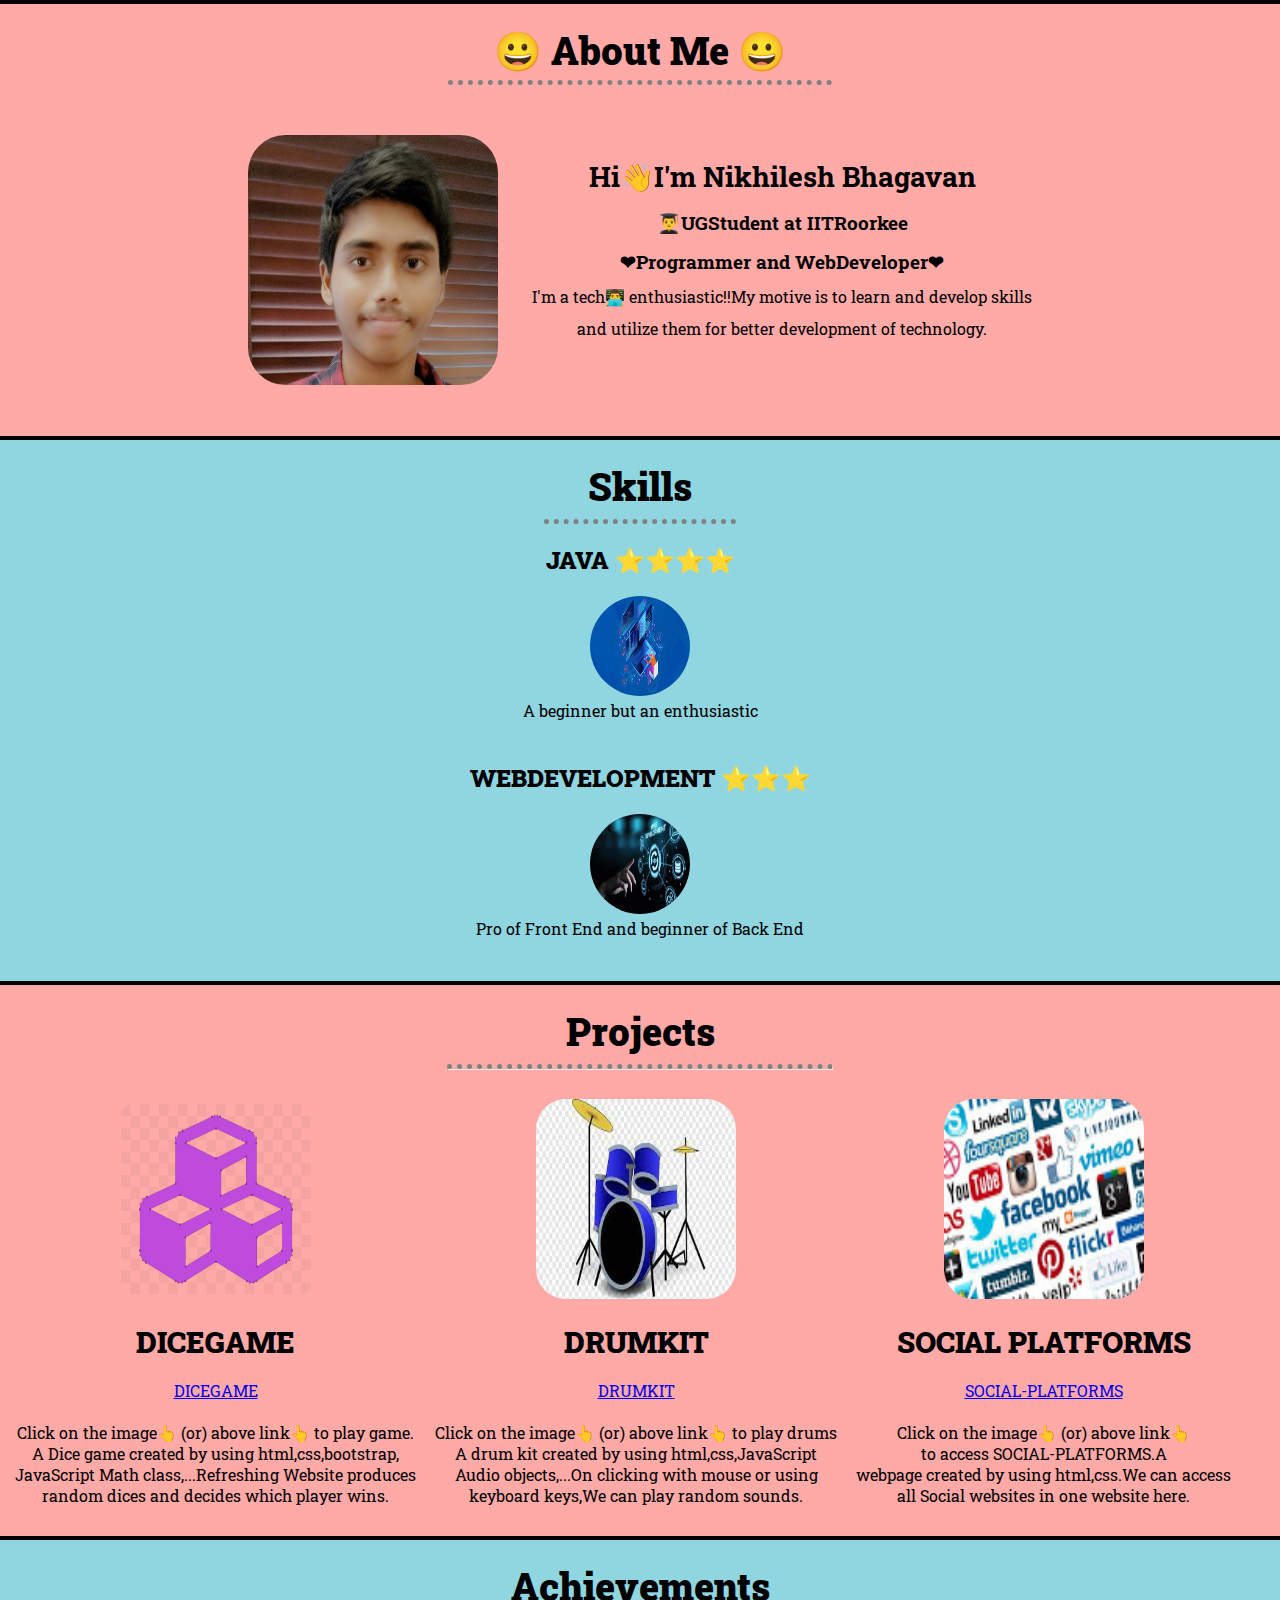
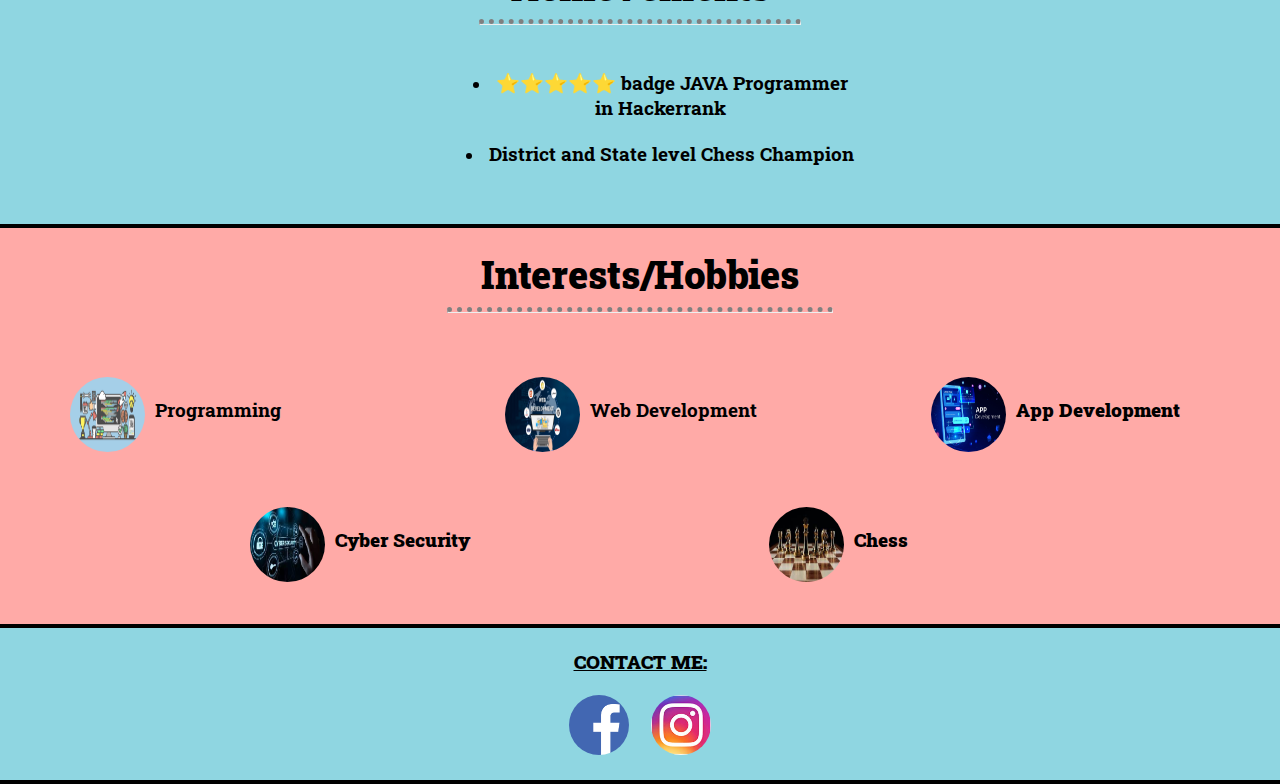
<file: index.html>
<!DOCTYPE html>
<html>
<head>

<title>Nikhilesh Personal Site</title>
<link rel="icon" href="images/favcon.jpg">
<link href="https://fonts.googleapis.com/css2?family=New+Tegomin&display=swap" rel="stylesheet">
<link rel="stylesheet" href="stylesheet.css">
<link href="https://fonts.googleapis.com/css2?family=Roboto+Slab&display=swap" rel="stylesheet">
<meta name="viewport" content="width=device-width,initial-scale=1.0">
</head>
<body>
<div class="suzuki"><hr class="marg"><br>
<h1><big><b><span class="say">😀 About Me 😀</span></b></big></h1><hr class="fir">

<div id="first">
<div class="inevit">
<img src="images/profilepic.jpeg" alt="image can't be displayed" title="profile pic" class="firimg"></div>
<div class="inevit" id="netopa"><p class="top"><big><big><big><b><span class="say">Hi👋I'm Nikhilesh Bhagavan</span></b></big></big></big><br>
<span class="say"><big><b>👨‍🎓UGStudent at IITRoorkee</b></big></span><br>
<span class="say"><big><b>❤Programmer and WebDeveloper❤</b></big></span><br>
<span class="say">I'm a tech👨‍💻 enthusiastic!!My motive is to learn and develop skills<br> and utilize them for better development of technology.</span></p></div>
</div>
<hr class="marg"></div>
<div id="skills"><br>
<h1><big><b><span class="say">Skills</span></b></big></h1>
<hr class="ser">
<div>
<h2><b><span class="say">JAVA ⭐️⭐️⭐️⭐️</span></b></h2>
<!--<img src="[data-uri]" 
alt="image can't be displayed" class="skillsimg">-->
<img src="images/java.jpg" alt="image can't be displayed" class="skillsimg">
<br>
<span class="say">A beginner but an enthusiastic</span><br>
<br>
</div>
<div>
<h2><b><span class="say">WEBDEVELOPMENT ⭐️⭐️⭐️</span></b></h2>
<img src="images/artint.jpg" alt="image can't be displayed" class="skillsimg">
<br><span class="say">Pro of Front End and beginner of Back End</span><br><br><br>
</div>
<hr class="marg">
</div>

<div id="projects"><br>
<h1><big><b><span class="say">Projects</span></b></big></h1>
<hr class="hor"><br>
<div class="evit ek">
<a href="DICEGAME.html" target="blank"><img src="images/projico.png" alt="image can't be displayed" title="dicegame"></a>

<h2><big><b><span class="say">DICEGAME</span></b></big></h2>
<a href="DICEGAME.html" target="blank">DICEGAME</a>
<br><br>
<span class="say">Click on the image👆 (or) above link👆 to play game.<br>
A Dice game created by using html,css,bootstrap,<br>
JavaScript Math class,...Refreshing Website produces<br>
 random dices and decides which player wins.</span>


</div>
<div class="evit do">
<a href="drums.html" target="blank" ><!--<img src="[data-uri]"
alt="image can't be displayed" title="drumkit">-->
<img src="images/deram.jpg" alt="image can't be displayed" title="drumkit"></a>
<h2><big><b><span class="say">DRUMKIT</span></b></big></h2>
<a href="drums.html" target="blank" >DRUMKIT</a>
<br><br>
<span class="say">Click on the image👆 (or) above link👆 to play drums<br>
A drum kit created by using html,css,JavaScript<br>
Audio objects,...On clicking with mouse or using <br>
keyboard keys,We can play random sounds.</span>
</div>
<div class="evit theen">
<a href="social media.html"><img src="images/unnamed.jpg" alt="image can't be displayed" title="social platforms">
</a>
<h2><big><b><span class="say">SOCIAL PLATFORMS</span></b></big></h2>
<a href="social media.html">SOCIAL-PLATFORMS</a>
<br><br>
<span class="say">Click on the image👆 (or) above link👆 <br>to access SOCIAL-PLATFORMS.A <br>
webpage created by using html,css.We can access<br>
 all Social websites in one website here.</span><br>
 
</div>
<hr class="marg"></div>
<div id="achievements">
<br>
<h1 id="can"><big><b><span class="say">Achievements</span></b></big></h1>
<hr class="sor"><br>
<ul>
<li><big><b><span class="say">⭐️⭐️⭐️⭐️⭐️ badge JAVA Programmer<br> in Hackerrank</span></b></big></li><br>
<li><big><b><span class="say">District and State level Chess Champion</span></b></big></li>


</ul><br><br>
</div>
<hr class="marg">
<div id="interests"><br>
<h1><big><b><span class="say">Interests/Hobbies</span></b></big></h1>
<hr class="hor"><br>

<div class="inevit tear"><big><b><img src="images/programming.png" alt="image can't be displayed" title="programming" class="scruti"><span class="say">Programming</span></b></big></div>
<div class="inevit tear wear"><big><b><img src="images/webdevelopment.jpeg" alt="image can't be displayed" title="programming" class="scruti trauma"><span class="traumize say">Web Development</span><b></big></div>
<div class="inevit tear sear"><big><b><img src="images/appdevelopment.jpg" alt="image can't be displayed" title="programming" class="scruti frauma"><span class="fraumize say">App Development</span></b></big></div><br>
<div class="inevit tear hear fear"><big><b><img src="images/cybersecurity.jpg" alt="image can't be displayed" title="programming" class="scruti hrauma"><span class="hraumize say">Cyber Security</span></b></big></div>
<div class="inevit tear hear"><big><b><img src="images/chill.jpg" alt="image can't be displayed" title="programming" class="scruti scrutinize"><span class="hell say">Chess</span></b></big></div>
<br><br><br>
<hr class="marg"></div>


<div id="foot"><br>
<h3><b><u><span class="say">CONTACT ME:</span></u></b></h3>
<table align="center" cellspacing="20px">
<tr><td>
<!--  <a href="https://www.facebook.com/nikhilesh.bhagavan/" target="blank"><img src="[data-uri]" class="faccon"></a>
-->
<a href="https://www.facebook.com/nikhilesh.bhagavan/" target="blank"><img src="images/fb.png" alt="image can't be displayed" title="facebook" id="get"></a>
</td><td>
<a href="https://www.instagram.com/n1kh1lesh/" target="blank"><img src="images/instagram.jpg" id="second"></a>
</td>
</tr></table>
<hr class="marg">
</div>

</body>
</html>
</file>
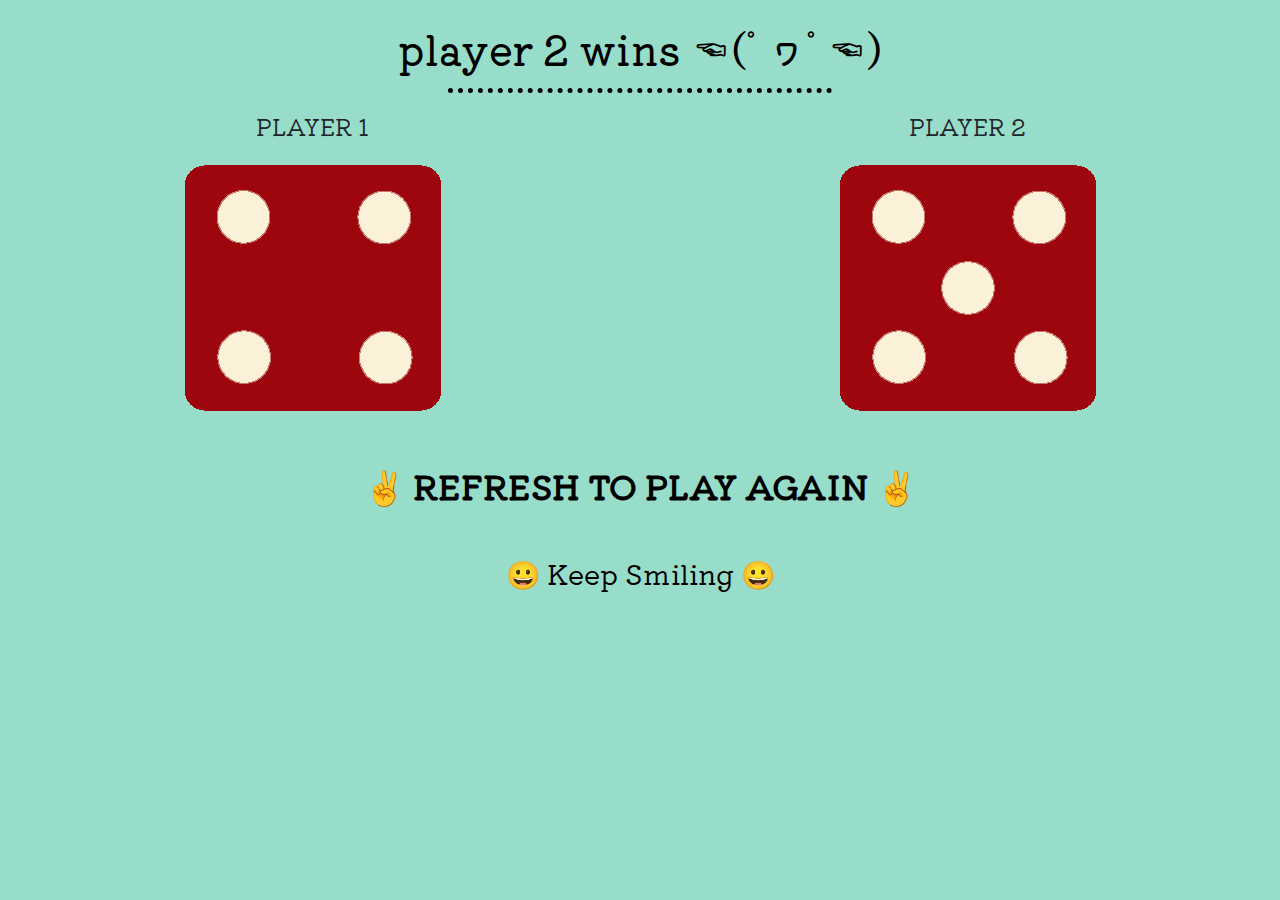
<file: DICEGAME.html>
<html>
<head>
<title>DICEGAME</title>
<link rel="stylesheet" href="https://maxcdn.bootstrapcdn.com/bootstrap/4.0.0/css/bootstrap.min.css" integrity="sha384-Gn5384xqQ1aoWXA+058RXPxPg6fy4IWvTNh0E263XmFcJlSAwiGgFAW/dAiS6JXm" crossorigin="anonymous">
<link href="https://fonts.googleapis.com/css2?family=Kiwi+Maru&display=swap" rel="stylesheet">

<link rel="icon" href="images/projico.png">
<style>
body{
	font-family: 'Kiwi Maru', serif;
	background-color:#98ddca;
	text-align:center;
}
h1{
	text-align:center;
	color:black;
}
hr{
	width:30%;
	border-style:none;
	border-top-style:dotted;
	background-color:#98ddca;
	border-top-width:5px;
	border-top-color:black;;
	
}
div{
	text-align:center;
	padding:0px;
	border-color:#864000;
	
}
.kingdom{
      margin-top:30px;
	  color:black;
}
.tell:hover{
	color:#864000;
}
.hello{
	padding:0px 0px;
}



	</style>


</head>
<body><br>
<h1 class="tell"><b><big>Refresh Me!!<big></b></h1>
<hr class="tell">
<div class="row">
<div class="col-md-6">

<p><span class="tell">PLAYER 1</span><p>
<img src="images/dice6.png" alt="image can't be displayed" class="firstimg">
</div>
<div class="col-md-6 hello">

<p><span class="tell">PLAYER 2</span></p>
<img src="images/dice6.png" alt="image can't be displayed" class="secondimg">
</div>
</div>
	<p class="kingdom"><big><span class="tell"><big><b>✌ REFRESH TO PLAY AGAIN ✌</b></big><br><br>
		    😀 Keep Smiling 😀</span></big></p>


<script>










var a=Math.floor(Math.random()*6)+1;
var b=Math.floor(Math.random()*6)+1;


var intal="images/dice"+a+".png";
for(var i=1;i<=6;i++)
{
	if(a==i)
	{    
	      
	     
		document.querySelector(".firstimg").setAttribute("src",intal);
		break;
	}
}
for(var m=1;m<=6;m++)
{
	if(b==m)
	{  
	
		var final="images/dice"+b+".png";
		
		document.querySelectorAll("img")[1].setAttribute("src",final);
		break;
	}
}
	if(a>b)
	{
			document.querySelector("h1").innerHTML="(☞ﾟヮﾟ)☞ player 1 wins";
	}
	if(a===b)
	{
		document.querySelector("h1").innerHTML="(☞ﾟヮﾟ)☞ draw ☜(ﾟヮﾟ☜)";
	}
	if(a<b)
	{
		document.querySelector("h1").innerHTML="player 2 wins ☜(ﾟヮﾟ☜)";
	}
	</script>
	

</body>
</html>
</file>
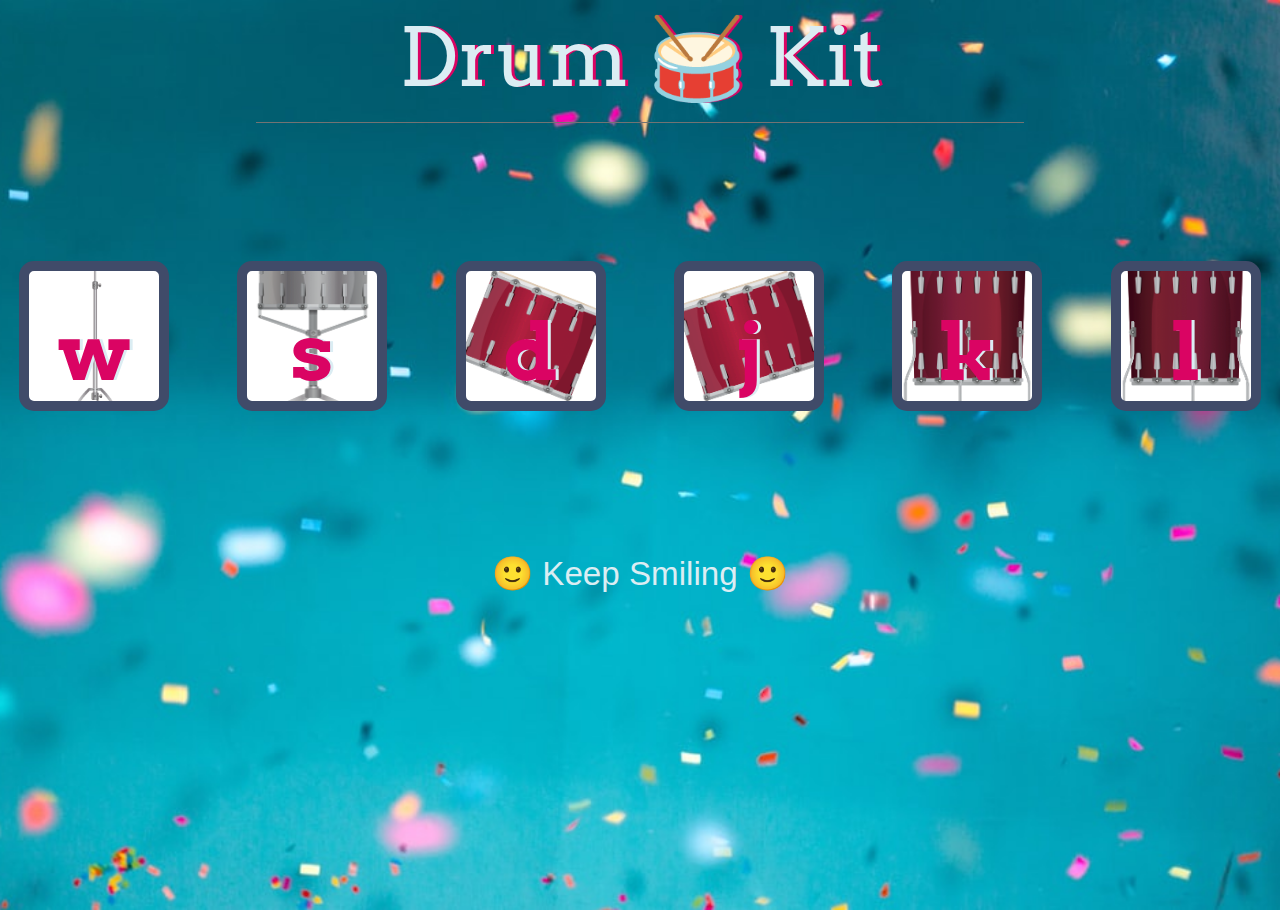
<file: drums.html>
<html>

<head>
  
  <title>Drum Kit</title>
  <link rel="icon" href="images/drumco.png">
  <link rel="stylesheet" href="https://maxcdn.bootstrapcdn.com/bootstrap/4.0.0/css/bootstrap.min.css" integrity="sha384-Gn5384xqQ1aoWXA+058RXPxPg6fy4IWvTNh0E263XmFcJlSAwiGgFAW/dAiS6JXm" crossorigin="anonymous">
  <link href="https://fonts.googleapis.com/css?family=Arvo" rel="stylesheet">
  <style>
  body {
  text-align: center;
  background-color: #283149;
 /* background-image:url("[data-uri]");
 */
/* background-image:url("https://images.unsplash.com/photo-1513151233558-d860c5398176?ixlib=rb-1.2.1&ixid=MnwxMjA3fDB8MHxleHBsb3JlLWZlZWR8MXx8fGVufDB8fHx8&auto=format&fit=crop&w=600&q=60");
 */
	  background-image:url("images/nice.jpg");
  background-repeat:no-repeat;
  background-position:center;
  height:100%;
  background-size:cover;
}

h1 {
  font-size: 5rem;
  color: #DBEDF3;
  font-family: "Arvo", cursive;
  text-shadow: 3px 0 #DA0463;
	margin-top:10px;

}

footer {
  color: #DBEDF3;
  font-family: sans-serif;
}

.w {
background-image: url("images/crash.png");

height:100%;
  
  background-position: center;
  background-repeat: no-repeat;
  background-size: cover;

}



.s {
background-image: url("images/snare.png");


height:100%;
  background-position: center;
  background-repeat: no-repeat;
  background-size: cover
}

.d {
background-image: url("images/tom1.png");


height:100%;
  background-position: center;
  background-repeat: no-repeat;
  background-size: cover
}

.j {
background-image: url("images/tom2.png");


height:100%;
  background-position: center;
  background-repeat: no-repeat;
  background-size: cover
}

.k {
background-image: url("images/tom3.png");


height:100%;
  background-position: center;
  background-repeat: no-repeat;
  background-size: cover
}

.l {
background-image: url("images/tom4.png");


height:100%;
  background-position: center;
  background-repeat: no-repeat;
  background-size: cover
}

.set {
  margin: 10% auto;
}

.game-over {
  background-color: red;
  opacity: 0.8;
}

.pressed {
  box-shadow: 0 3px 4px 0 #DBEDF3;
  opacity: 0.5;
}

.red {
  color: red;
}

.drum {
  outline: none;
  border: 10px solid #404B69;
  font-size: 5rem;
  font-family: 'Arvo', cursive;
  line-height: 2;
  font-weight: 900;
  color: #DA0463;
  text-shadow: 3px 0 #DBEDF3;
  border-radius: 15px;
  display: inline-block;
  width: 150px;
  height: 150px;
  text-align: center;
  margin: 10px;
  background-color: white;
}
.pressed{
	box-shadow:0 3px 4px 0 #DBEDF3;
	opacity:0.5;
}
	  .col-lg-2,.col-md-4,.col-sm-6{
		  text-align:center;
		  margin:0 auto;
	  }
	  

  
  </style>
</head>

<body>

  <h1 id="title">Drum 🥁 Kit</h1>
	<hr noshade style="width:60%;">
  <div class="set">
	  <div class="row">
		  <div class="col-lg-2 col-md-4 col-sm-6">
    <button class="w drum">w</button>
		  </div>
		  <div class="col-lg-2 col-md-4 col-sm-6">
    <button class="s drum">s</button>
		  </div>
		  <div class="col-lg-2 col-md-4 col-sm-6">
			  <button class="d drum">d</button></div>
		  
		  <div class="col-lg-2 col-md-4 col-sm-6">
		  <button class="j drum">j</button></div>
	  <div class="col-lg-2 col-md-4 col-sm-6">
		  <button class="k drum">k</button></div>
		  <div class="col-lg-2 col-md-4 col-sm-6">
			  <button class="l drum">l</button></div>
	  </div>
  </div>

 <footer>
    <big><big><big><big>🙂 Keep Smiling 🙂</big></big></big></big>
  </footer>

  <script>
  


for(var i=0;i<document.querySelectorAll(".drum").length;i++)
{      
	
	document.querySelectorAll(".drum")[i].addEventListener("click",function ()
	{
		 
		set(this.innerHTML);
		anime(this.innerHTML);
		
	}
	);
	

document.addEventListener("keypress",function (event)
	{
		 
		
	set(event.key);
	
	
		
		
	}
	);

		
		
	
}
function set(str)
{
	switch(str){
		case "w":
	    
		var audio=new Audio("sounds/music1.mp3");
		audio.play();
		break;
		
		case "s":
		var audio=new Audio("sounds/snare.mp3");
		audio.play();
		break;
		case "d":
		var audio=new Audio("sounds/tom-1.mp3");
		audio.play();
		break;
		case "j":
		var audio=new Audio("sounds/tom-2.mp3");
		audio.play();
		break;
		case "k":
		var audio=new Audio("sounds/tom-3.mp3");
		audio.play();
		break;
		case "l":
		var audio=new Audio("sounds/tom-4.mp3");
		audio.play();
		break;
	
		}
}



function anime(setbut)
{    
    
	var but=document.querySelector("."+setbut);
	but.classList.toggle("pressed");
	setTimeout(function ()
	{    
		but.classList.toggle("pressed");
	}
	,100);
}


  </script>
  
</body>
 

</html>
</file>
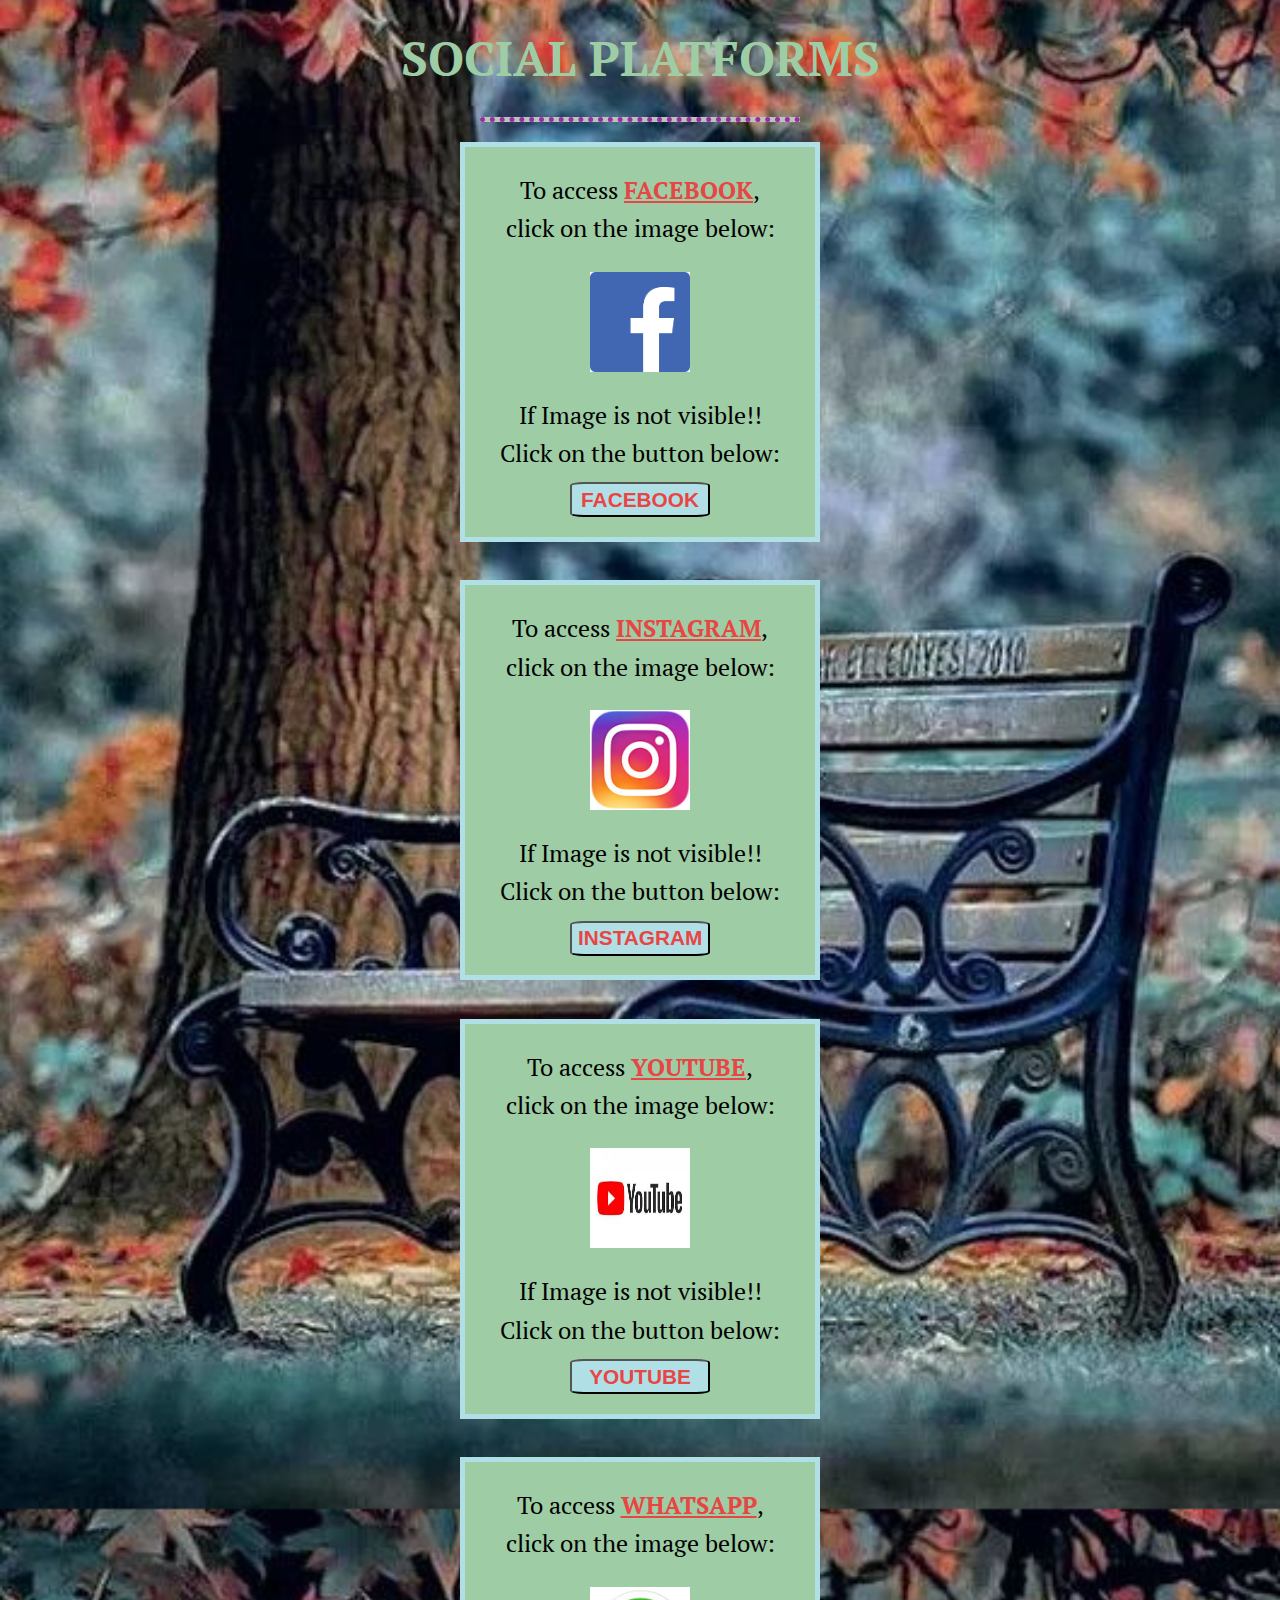
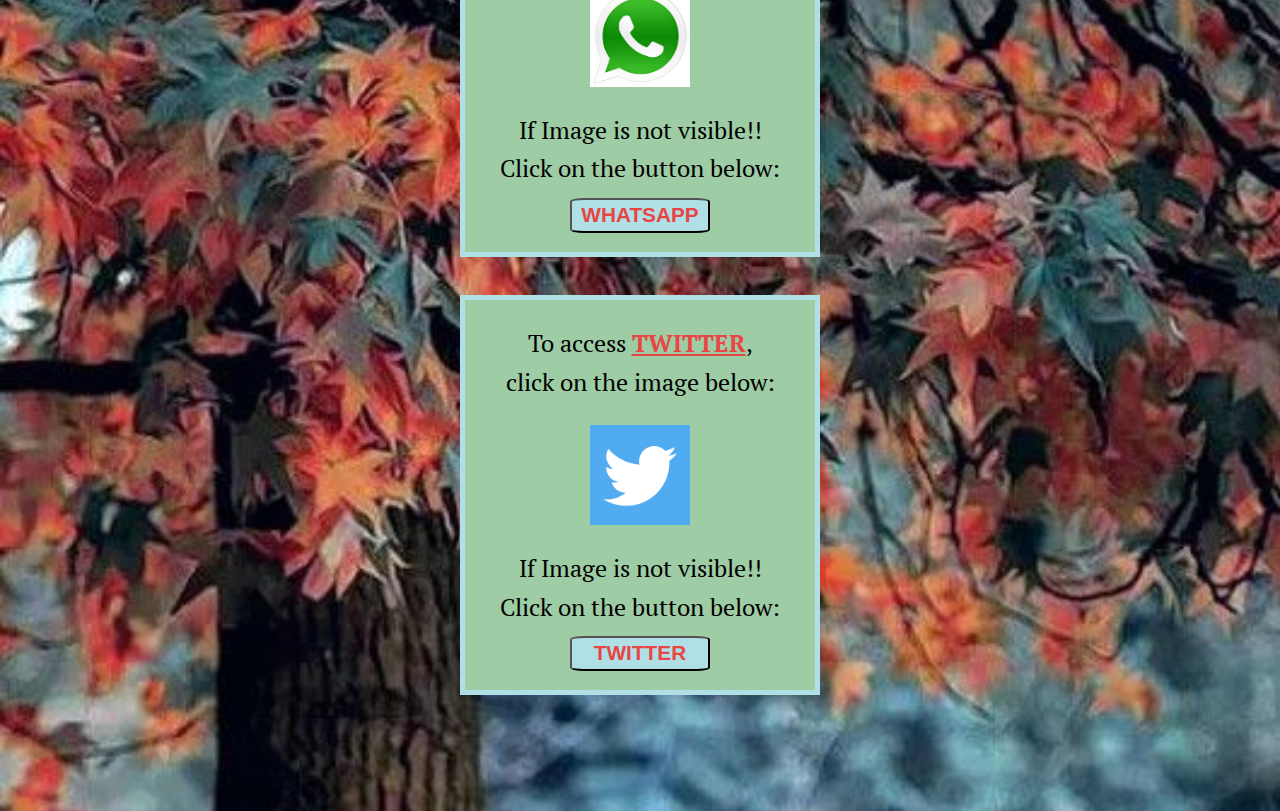
<file: social media.html>
<html>
<head>
	<title>
	social media
	</title>

	<link rel="icon" href="images/favicon (2).png">
	<link href="https://fonts.googleapis.com/css2?family=New+Tegomin&display=swap" rel="stylesheet">
	<link href="https://fonts.googleapis.com/css2?family=Lora:ital@1&display=swap" rel="stylesheet">
	<link href="https://fonts.googleapis.com/css2?family=Lora:ital@1&family=PT+Serif:ital@1&display=swap" rel="stylesheet">
	<link href="https://fonts.googleapis.com/css2?family=Lora:ital@1&family=PT+Serif:ital@0;1&display=swap" rel="stylesheet">
	<meta name="viewport" content="width=device-width,initial-scale=1.0">
</head>

<body>

<style>
body
{   font-size:1.5rem;
	background-color:silver;
	margin:0;
	text-align:center;
	font-family: 'New Tegomin', serif;
	font-family: 'Lora', serif;
	font-family: 'PT Serif', serif;
	font-family: 'PT Serif', serif;
	line-height:1.6;
	background-image: url("images/bgimg.jpg");
	height:100%;
	background-position:center;
	background-repeat:no repest;
	background-size:cover;
}
.rot{
   tranform:rotate(45deg);
   }
   
h1{  
    font-weight:bold;
   color:#9ecca4;
	margin-bottom:0;
	padding:20px;
	
}
hr{
	margin:0 auto 20px auto;
	border:none;
	border-top-style:dotted;
	border-top-width:5px;
	border-top-color:#93329e;
	width:25%;
	background-color:silver;
}
div
{    
background-color:#9ecca4;
     width:350px;
      height:390px;
	border:5px solid powderblue;


	
}
img{ 
height:100px;
width:100px;
background-color:white;
		
}
span{
	font-weight:bold;
	color:#E84545;
	text-decoration:underline;
}
.heaven
{    height:35px;
width:140px;
font-size:1.3rem;
	background-color:powderblue;
	border-radius:10%;
	margin-top:10px;
}

.heaven:hover
{
	
	background-color:#E4D3CF;
}

	
.new{
	background-color:#9ecca4;
}
.old{
	border-radius:100%;
	background-color: #9ecca4;
}
a{
text-decoration:none;
}
@media(max-width:900px){
div{

margin:20px auto;
}
}
.hello{
background-color:#9ecca4;
}




</style>
<h1>SOCIAL PLATFORMS</h1>
<center><hr noshade></center>

<center><div class="first">
<p>To access <span>FACEBOOK</span>,
<br> click on the image below:</p>
<a href="https://www.facebook.com/" target="blank"><img src="images/fb.png" alt="image can't be displayed" title="facebook" class="hello"></a>
<p>If Image is not visible!!<br>
   Click on the button below:<br>
  <button type="button" class="heaven"> <a href="https://www.facebook.com/" target="blank"><b><font color="#E84545">FACEBOOK</font></b></a></button>
</div><br>

<div class="second">
<p>To access <span>INSTAGRAM</span>,
<br> click on the image below:</p>
<!--<a href="https://www.instagram.com/" target="blank"><img src="[data-uri]" alt="image can't be displayed" title="Instagram" class="new"></a>
-->
<a href="https://www.instagram.com/" target="blank"><img src="images/instagram.jpg" alt="image can't be displayed" title="Instagram" class="hello"></a>
<p>If Image is not visible!!<br>
   Click on the button below:<br>
    <button type="button" class="heaven"> <a href="https://www.instagram.com/" target="blank"><b><font color="#E84545">INSTAGRAM</font></b></a></button>
</div>


<br>


<div class="third">
<p>To access <span>YOUTUBE</span>,
<br> click on the image below:</p>
<!--<a href="https://youtube.com/" target="blank"><img class="rot" src="https://cdn.vox-cdn.com/thumbor/0kpe316UpZWk53iw3bOLoJfF6hI=/0x0:1680x1050/1400x1400/filters:focal(706x391:974x659):format(gif)/cdn.vox-cdn.com/uploads/chorus_image/image/56414325/YTLogo_old_new_animation.0.gif" alt="image can't be displayed" title="youtube"></a>
-->
<a href="https://youtube.com/" target="blank"><img src="images/youtube.png" alt="image can't be displayed" title="Youtube" class="hello"></a>
<p>If Image is not visible!!<br>
   Click on the button below:<br>
    <button type="button" class="heaven"> <a href="https://youtube.com/" target="blank"><b><font color="#E84545">YOUTUBE</font></b></a></button></div>
<br>
<div class="fourth">
<p>To access <span>WHATSAPP</span>,
<br> click on the image below:</p>
<!--<a href="https://www.whatsapp.com/" target="blank"><img src="[data-uri]" alt="image can't be displayed" title="whatsapp" class="old"></a>
-->
<a href="https://www.whatsapp.com/" target="blank"><img src="images/wtsapp.png" alt="image can't be displayed" title="WhatsApp" class="hello"></a>

<p>If Image is not visible!!<br>
   Click on the button below:<br>
    <button type="button" class="heaven"> <a href="https://www.whatsapp.com/" target="blank"><b><font color="#E84545">WHATSAPP</font></b></a></button></div>
<br>
<div class="fifth">
<p>To access <span>TWITTER</span>,
<br> click on the image below:</p>
<!--<a href="https://twitter.com/?lang=en" target="blank"><img src="[data-uri]" alt="image can't be displayed" title="Instagram" class="new"></a>
-->
<a href="https://twitter.com/?lang=en" target="blank"><img src="images/twitter.png" alt="image can't be displayed" title="Twitter"></a>

<p>If Image is not visible!!<br>
   Click on the button below:<br>
    <button type="button" class="heaven"> <a href="https://twitter.com/?lang=en" target="blank"><b><font color="#E84545">TWITTER</font></b></a></button>
</div>


<br>

<br><br>
</div></center>


</body>
</file>
<file: stylesheet.css>
body{
	margin:0px;
	font-family:'New Tegomin', serif;
	font-family: 'Roboto Slab', serif;
}
h1{
	text-align:center;
	margin-bottom:0px;
	margin-top:0px;
	
}
.fir{
	border-style:none;
	border-top-style:dotted;
	border-top-width:5px;
	width:30%;
	margin-top:5px;
	
	
}



#first{
	text-align:center;
	margin-top:50px;
	margin-bottom:25px;
	
	
	
}
.firimg{
	height:250px;
	width:250px;
	border-radius:15%;
	
	
}

img{
	height:200px;
	width:200px;
	border-radius:15%;
	
	
}
#second{
	text-align:center;
	
}
#sec{
	border-style:none;
	border-top-style:dotted;
	border-top-width:5px;
	width:20%;
	margin-top:5px;
}
#skills{
	text-align:center;
	
}
.skillsimg{
	height:100px;
	width:100px;
	border-radius:100%;
	margin-left:0px;
}
.ser{
	border-style:none;
	border-top-style:dotted;
	border-top-width:5px;
	width:15%;
}
.sor{
	broder-style:none;
	border-top-style:dotted;
	border-top-width:5px;
	width:25%;
}
ul{
	text-align:center;
	list-style-position:inside;
}
.hor{
	broder-style:none;
	border-top-style:dotted;
	border-top-width:5px;
	width:30%;
}
#change{
	position:relative;
	right:45px;
}
tr,td{
	text-align:center;
}
.faccon{
	height:100px;
	width:100px;
	border-radius:100%;
}
#second,#get{
	height:60px;
	width:60px;
	border-radius:100%;
	
}
h3{
	text-align:center;
	
	margin-bottom:0px;
	margin-top:0px;
	}
.inevit{
	display:inline-block;
	text-align:center;
	
}
.evit{
	display:inline-block;
	text-align:center;
	margin-left:15px;
}

.top{
	position:relative;
	bottom:50px;
	
	line-height:2;
}
#netopa{
	margin-left:30px;
	
	
}
.scruti{
	height:75px;
	width:75px;
	border-radius:100%;
	margin-right:10px;
	position:relative;
	top:35px;
	
}
.tear{
	margin:0 70px;;
}
.hear{
	margin:0 200px;
	margin-top:50px;
	
}
.fear{
	margin-left:250px;
	margin-right:95px;
}
.evit{
	margin-bottom:30px;
}
#interests{
	margin-bottom:65px;
}
.wear{
	margin-left:150px;
}
.sear{
	margin-left:100px;
}
.say{
	margin:40px auto;
	
}
.suzuki,#projects{
	
	background-color:#ffaaa7;
	
}
#skills{
	background-color:#8fd6e1;
}
.marg{
	margin:0px;
	border:2px solid black;
}
#achievements{
	background-color:#8fd6e1;
}
.hear{
	margin-bottom:30px;
}
#interests{
	background-color:#ffaaa7;
	margin-bottom:0px;
}
#foot{
	background-color:#8fd6e1;
}

.evit:hover{
	border-radius:10%;
	background-color:#dbf6e9;
	
}
.say:hover{
	color:#864000;
}
@media only screen and  (max-width:800px)
{   .fir{
	width:50%;
}
	.inevit{
	display:block;
	margin:0 auto;
	}
	.firimg{
	
	margin:0 auto;
	
	}
	.top{
	position:initial;
	}
	#netopa{
	position:initial;
	margin:0 auto;
	}
	ul{
	padding-left:0px;}
	
	.do{
	
	background-color:#8fd6e1;
	}
}

@media only screen and (max-width:1200px)
{   .scruti{
	height:75px;
	width:75px;
	border-radius:100%;
	margin-right:15px;
	position:relative;
	top:35px;
}
	.evit{
	display:block;
	margin:20px auto 40px;
	}
	.tear{
	display:block;
	margin:0 auto;
	margin-bottom:20px;
	}
	.sear{
	margin-bottom:0;
	}
	.scrutinize{
	position:relative;
	right:40px;
	}
	.hell{
	position:relative;
	right:37px;
	}
	.trauma{
	position:relative;
	left:20px;
	
	}
	.traumize{
	position:relative;
	left:18px;
	
	}
	.frauma{
	position:relative;
	left:15px;
	}
	.fraumize{
	position:relative;
	left:14px;
	}
	
	.hraumize{
	position:relative;
	left:10px;
	}
	
}

@media (max-width:500px)
{
	.fir,.ser,.hor,.sor,.hor{
	width:75%;}
	
}
@media (min-width:700px)
and (max-width:1100px)
{   body{
	font-size:1.5rem;
}
	.scrutinize{
	position:relative;
	right:60px;
	}
	.top {
    position: relative;
    bottom: 30px;
    line-height: 2;
}
}
</file>
